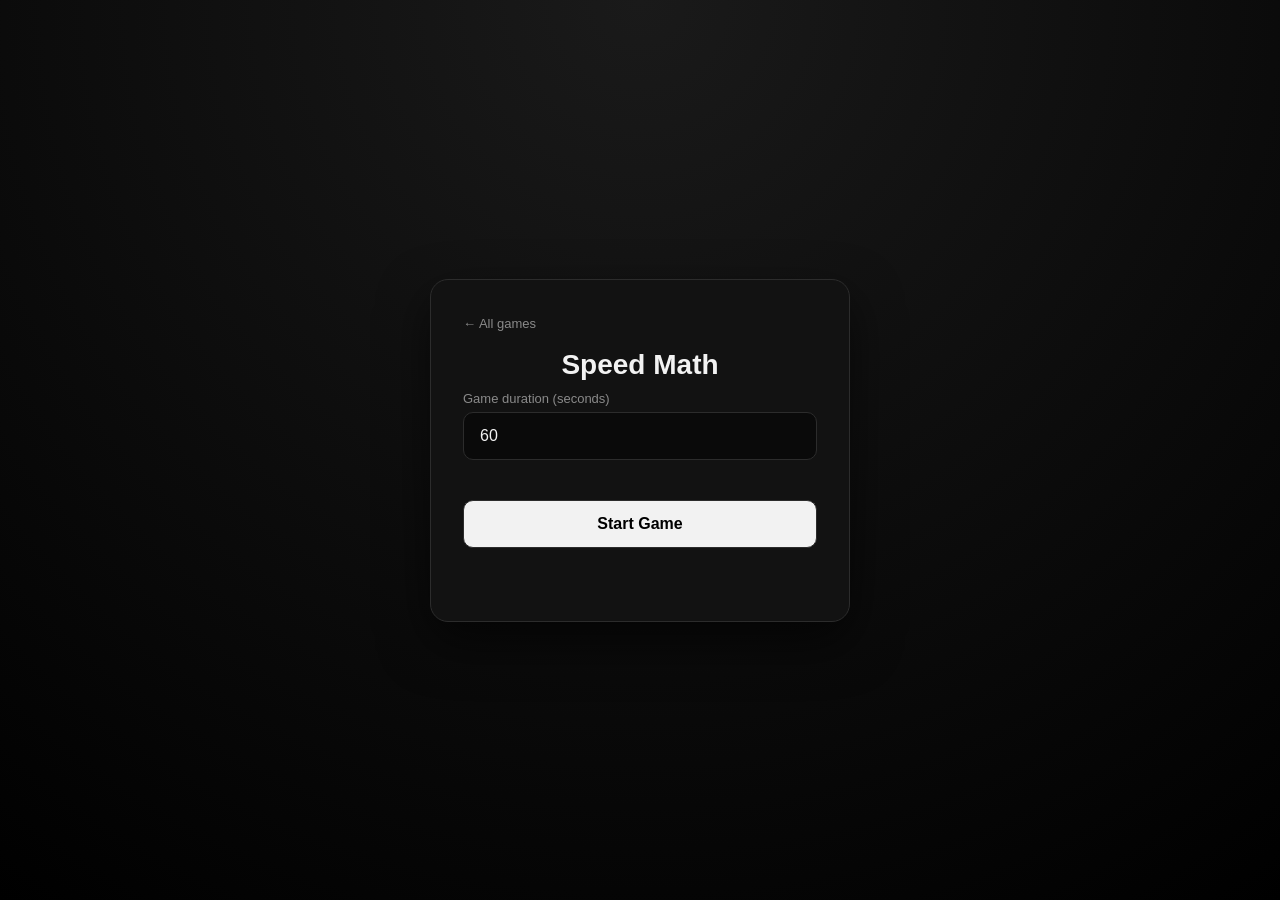
<file: frontend/index.html>
<!DOCTYPE html>
<html lang="en">
<head>
<meta charset="UTF-8">
<meta name="viewport" content="width=device-width, initial-scale=1.0">
<title>Speed Math | Brain Teasers</title>
<meta name="description" content="Speed Math - solve as many arithmetic questions as you can before time runs out.">
<link rel="icon" href="data:,">
<link rel="stylesheet" href="style.css">
</head>
<body>

  <main class="card" id="setup-screen">
    <a class="back" href="home.html">&larr; All games</a>
    <h1>Speed Math</h1>

    <label for="duration">Game duration (seconds)</label>
    <input type="number" id="duration" min="10" max="600" value="60">

    <button id="start-btn">Start Game</button>
    <p class="hint" id="setup-error"></p>
  </main>

  <main class="card hidden" id="game-screen">
    <div class="topbar">
      <span id="score">Score: 0</span>
      
    </div>

    <div class="question" id="question-text">Loading...</div>

    <input
      type="text"
      id="answer-input"
      inputmode="numeric"
      autocomplete="off"
      placeholder="Type the answer"
      disabled
    >

    <p class="flash" id="flash-msg"></p>
    <button id="stop-btn" class="secondary">Stop</button>
  </main>

  <main class="card hidden" id="results-screen">
    <h1 id="final-score">0 correct</h1>
    <p class="subtitle" id="final-time"></p>
    <button id="restart-btn">Play Again</button>
  </main>

  <script src="script.js"></script>
</body>
</html>
</file>
<file: frontend/style.css>
:root {
  --bg: #000000;
  --card: #121212;
  --accent: #f2f2f2;
  --good: #35d07f;
  --bad: #ff5d7a;
  --text: #f2f2f2;
  --muted: #8a8a8a;
  --border: #2c2c2c;
}

* { box-sizing: border-box; }

body {
  margin: 0;
  min-height: 100vh;
  display: flex;
  align-items: center;
  justify-content: center;
  background: radial-gradient(circle at top, #1a1a1a, var(--bg));
  font-family: -apple-system, BlinkMacSystemFont, "Segoe UI", Roboto, sans-serif;
  color: var(--text);
  padding: 20px;
}

.card {
  width: 100%;
  max-width: 420px;
  background: var(--card);
  border-radius: 18px;
  padding: 36px 32px;
  box-shadow: 0 20px 50px rgba(0,0,0,0.6);
  border: 1px solid var(--border);
  text-align: center;
}

.hidden { display: none; }

.back {
  display: block;
  text-align: left;
  font-size: 13px;
  color: var(--muted);
  text-decoration: none;
  margin-bottom: 18px;
}

.back:hover { color: var(--text); }

.eyebrow {
  text-transform: uppercase;
  letter-spacing: 2px;
  font-size: 12px;
  color: var(--accent);
  margin: 0 0 6px;
}

h1 { margin: 0 0 10px; font-size: 28px; }

.subtitle { color: var(--muted); font-size: 14px; margin-bottom: 24px; }

label {
  display: block;
  text-align: left;
  font-size: 13px;
  color: var(--muted);
  margin-bottom: 6px;
}

input[type="number"], input[type="text"] {
  width: 100%;
  padding: 14px 16px;
  border-radius: 10px;
  border: 1px solid var(--border);
  background: #0a0a0a;
  color: var(--text);
  font-size: 20px;
  text-align: center;
  outline: none;
}

input[type="number"] { text-align: left; font-size: 16px; margin-bottom: 22px; }

input:focus { border-color: var(--accent); }

button {
  width: 100%;
  padding: 14px;
  border: 1px solid var(--border);
  border-radius: 10px;
  background: var(--text);
  color: #000000;
  font-size: 16px;
  font-weight: 600;
  cursor: pointer;
  margin-top: 18px;
}

button:hover { filter: brightness(0.9); }

button.secondary {
  background: transparent;
  border: 1px solid var(--border);
  color: var(--muted);
}

button.secondary:hover { filter: none; background: #1a1a1a; }

.topbar {
  display: flex;
  justify-content: space-between;
  font-size: 14px;
  color: var(--muted);
  margin-bottom: 24px;
}

.question {
  font-size: 42px;
  font-weight: 700;
  margin-bottom: 22px;
  letter-spacing: 1px;
}

.flash {
  height: 18px;
  font-size: 13px;
  margin-top: 12px;
  color: var(--bad);
}

.flash.good { color: var(--good); }

.hint {
  font-size: 13px;
  color: var(--bad);
  min-height: 16px;
  margin-top: 8px;
}

#answer-input.correct {
  border-color: var(--good);
  animation: pulse-good 0.25s ease;
}

#answer-input.wrong {
  border-color: var(--bad);
  animation: shake 0.25s ease;
}

@keyframes pulse-good {
  0% { transform: scale(1); }
  50% { transform: scale(1.03); }
  100% { transform: scale(1); }
}

@keyframes shake {
  0%, 100% { transform: translateX(0); }
  25% { transform: translateX(-6px); }
  75% { transform: translateX(6px); }
}
</file>
